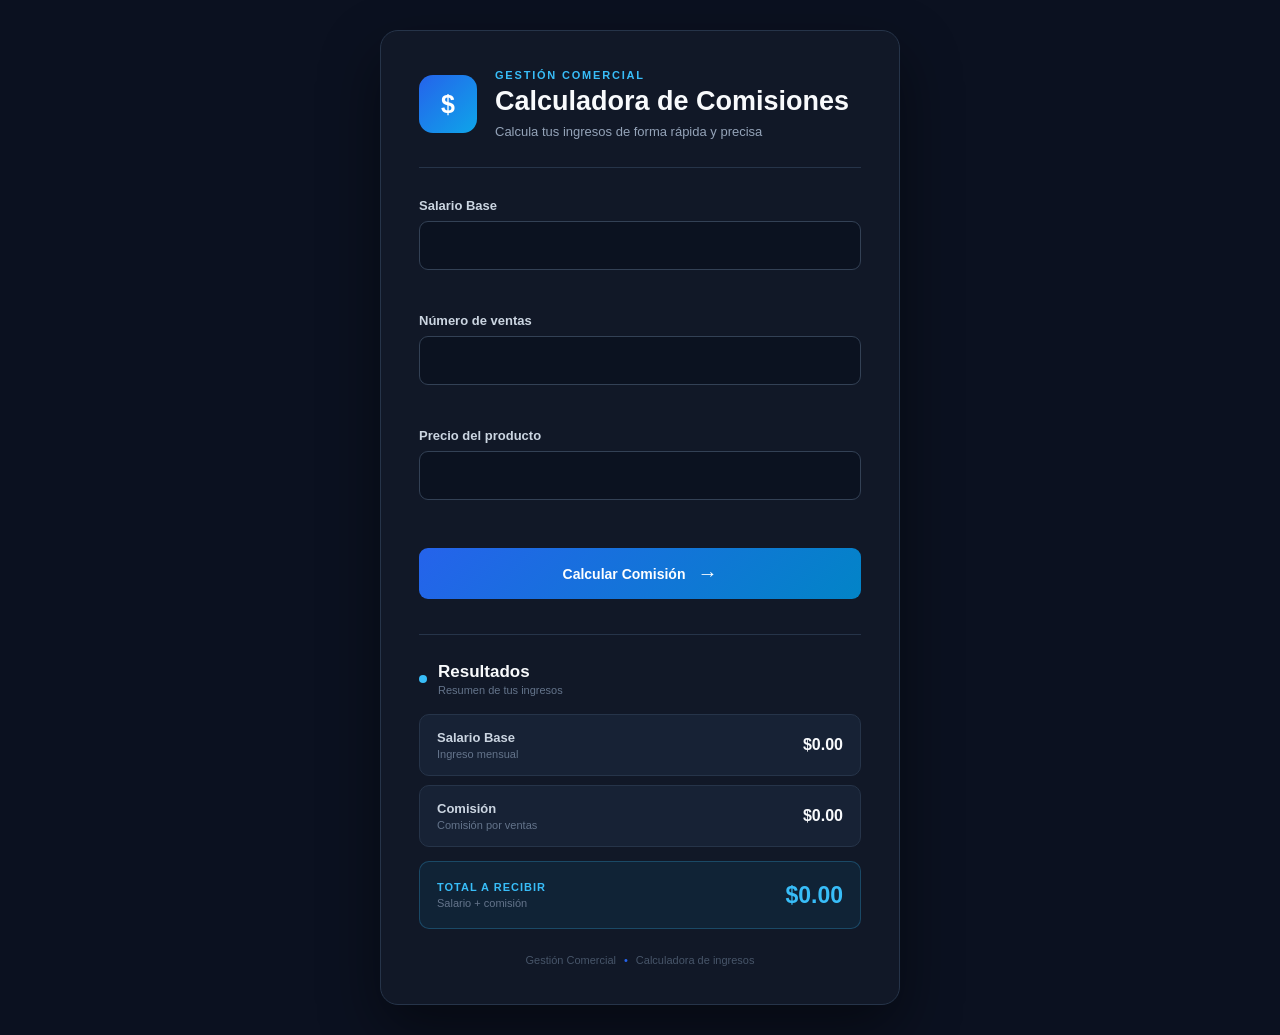
<file: index.html>
<!DOCTYPE html>
<html lang="es">
<head>
    <meta charset="UTF-8">
    <meta name="viewport" content="width=device-width, initial-scale=1.0">
    <title>Calculadora de Comisiones</title>
    <link rel="stylesheet" href="ventas.css">
    <script src="ventas.js"></script>
    <script src="utilitario.js"></script>
</head>
<body>

<main class="contenedor">
    <header class="encabezado">
    <div class="icono-calculadora"> $ </div>
    <div>
    <p class="empresa">GESTIÓN COMERCIAL</p>
    <h1>Calculadora de Comisiones</h1>
    <p class="subtitulo"> Calcula tus ingresos de forma rápida y precisa</p>
    </div>

    </header>
    <section class="formulario">
    <div class="campo"><label for="txtSueldoBase"> Salario Base </label>
    <input type="text" id="txtSueldoBase" onblur="validarSueldoBase()">
    <span id="errorSueldoBase" class="mensaje-error"></span>
    </div>
    
    <div class="campo">
    <label for="txtVentas"> Número de ventas</label>
    <input type="text" id="txtVentas" onblur="validarVentas()">
    <span id="errorVentas" class="mensaje-error"></span>
    </div>
    <div class="campo">
    <label for="txtPrecio"> Precio del producto </label>
    <input type="text" id="txtPrecio" onblur="validarPrecio()">
    <span id="errorPrecio" class="mensaje-error"> </span>
    </div>

    <button type="button" onclick="calcular()"> 
    <span>Calcular Comisión</span>
    <span class="flecha"> → </span>
    </button>
    </section>

    <section class="resultados">
    <div class="titulo-resultados">
    <div class="punto"></div>
    <div>
    <h2>Resultados</h2>
    <p> Resumen de tus ingresos </p>
    </div>
    </div>
     
    <div class="resultado-item">
    <div> 
    <p class="resultado-titulo"> Salario Base </p>
    <p class="resultado-descripcion"> Ingreso mensual</p>
    </div>
    <span id="spSueldoBase" class="valor"> $0.00 </span>
    </div>

    <div class="resultado-item">
    <div>
    <p class="resultado-titulo"> Comisión </p>
    <p class="resultado-descripcion"> Comisión por ventas </p>
    </div>
    <span id="spComision" class="valor"> $0.00 </span>
    </div>

    <div class="resultado-total">
    <div>
    <p class="total-label"> TOTAL A RECIBIR </p>
    <p class="total-descripcion"> Salario + comisión </p>
    </div>
    <span id="spTotal" class="valor-total"> $0.00 </span>
    </div>
    </section>

   <footer class="pie">
   <span>Gestión Comercial</span>
   <span class="separador">•</span>
   <span>Calculadora de ingresos</span>
   </footer>

   </main>

   </body>
   </html>
</file>
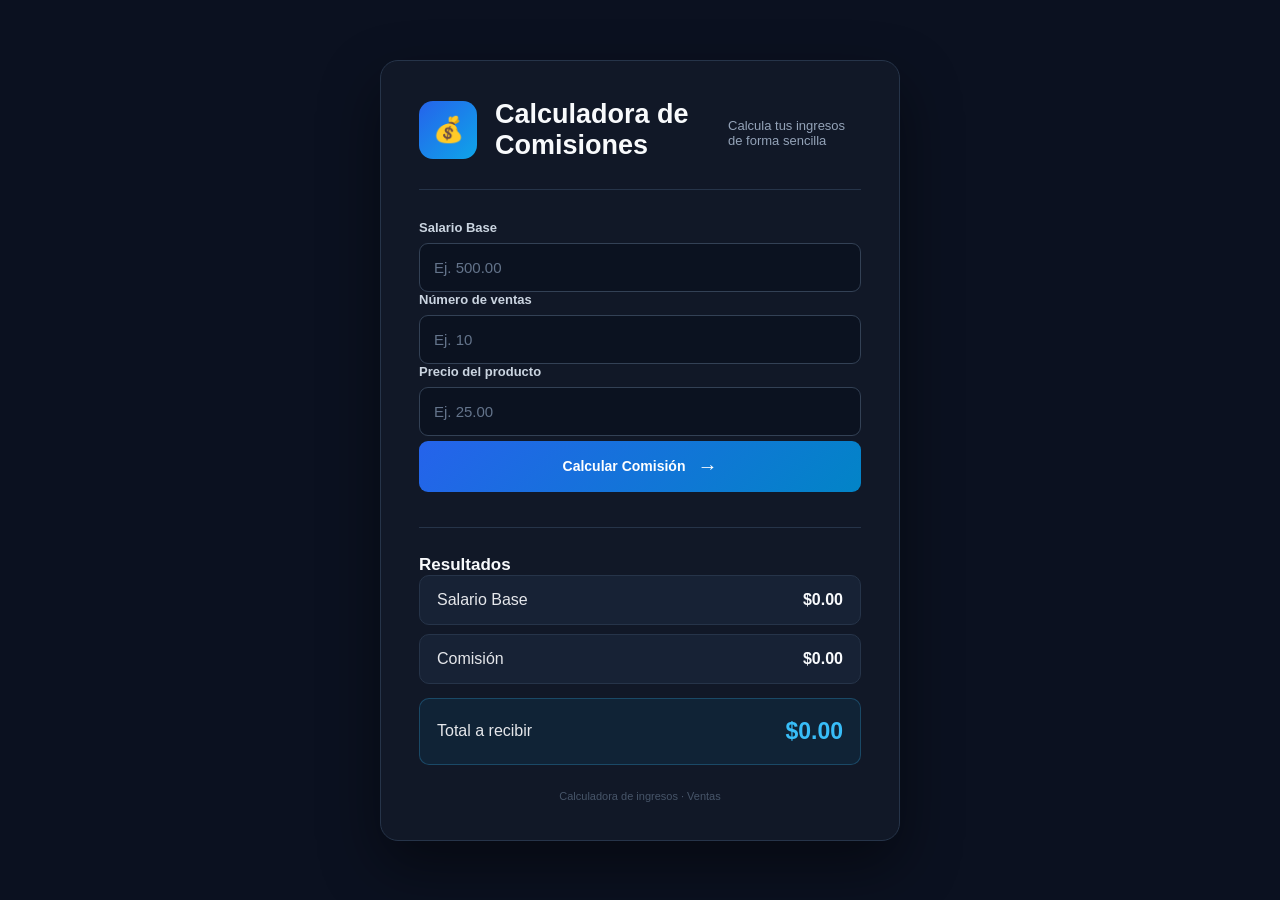
<file: ventas.html>
<!DOCTYPE html>
<html lang="es">
<head>
    <meta charset="UTF-8">
    <meta name="viewport" content="width=device-width, initial-scale=1.0">
    <title>Calculadora de Comisiones</title>
    <link rel="stylesheet" href="ventas.css">
    <script src="ventas.js"></script>
    <script src="utilitario.js"></script>
</head>
<body>

    <main class="contenedor">
        <header class="encabezado">
            <div class="icono-calculadora">💰</div>
            <h1>Calculadora de Comisiones</h1>
            <p class="subtitulo">Calcula tus ingresos de forma sencilla</p>
        </header>

        <section class="formulario">
            <label for="txtSueldoBase">Salario Base</label>
            <input type="text" id="txtSueldoBase" placeholder="Ej. 500.00" inputmode="decimal">

            <label for="txtVentas">Número de ventas</label>
            <input type="text" id="txtVentas" placeholder="Ej. 10" inputmode="numeric">

            <label for="txtPrecio">Precio del producto</label>
            <input type="text" id="txtPrecio" placeholder="Ej. 25.00" inputmode="decimal">

            <button type="button" onclick="calcular()">
                Calcular Comisión
                <span class="flecha">→</span>
            </button>
        </section>

        <section class="resultados">
            <h2><span class="punto"></span> Resultados</h2>

            <div class="resultado-item">
                <p>Salario Base</p>
                <span id="spSueldoBase" class="valor">$0.00</span>
            </div>

            <div class="resultado-item">
                <p>Comisión</p>
                <span id="spComision" class="valor">$0.00</span>
            </div>

            <div class="resultado-item resultado-total">
                <p>Total a recibir</p>
                <span id="spTotal" class="valor-total">$0.00</span>
            </div>
        </section>

        <footer class="pie">
            Calculadora de ingresos · Ventas
        </footer>
    </main>

</body>
</html>
</file>
<file: ventas.css>
* {
    box-sizing: border-box;
    margin: 0;
    padding: 0;
}

html {
  min-height: 100%;
}

body {
       min-height: 100vh;
    display: flex;
    justify-content: center;
    align-items: center;
    padding: 30px 20px;
    font-family: "Segoe UI", Arial, sans-serif;
    color: #e5e7eb;
    background: #0b1120;
}

.contenedor {
      width: 100%;
    max-width: 520px;
    padding: 38px;
    background: #111827;
    border: 1px solid #263449;
    border-radius: 18px;
    box-shadow: 0 25px 60px rgba(0, 0, 0, 0.45);
}
.encabezado {
    display: flex;
    align-items: center;
    gap: 18px;
    padding-bottom: 28px;
    margin-bottom: 30px;
    border-bottom: 1px solid #263449;
}

.icono-calculadora {
    width: 58px;
    height: 58px;
    flex-shrink: 0;
    display: flex;
    justify-content: center;
    align-items: center;
    border-radius: 14px;
    background: linear-gradient(135deg, #2563eb, #0ea5e9);
    color: white;
    font-size: 25px;
    font-weight: 800;
}

.empresa {
    margin-bottom: 5px;
    color: #38bdf8;
    font-size: 11px;
    font-weight: 700;
    letter-spacing: 1.8px;
}

h1 {
    color: #f8fafc;
    font-size: 27px;
    font-weight: 700;
}

.subtitulo {
    margin-top: 7px;
    color: #94a3b8;
    font-size: 13px;
}
  .formulario {
    display: flex;
    flex-direction: column;
}

.campo {
    display: flex;
    flex-direction: column;
    margin-bottom: 19px;
}

label {
    margin-bottom: 8px;
    color: #cbd5e1;
    font-size: 13px;
font-weight: 600;
}

input {
    width: 100%;
    height: 49px;
    padding: 12px 14px;
    border: 1px solid #334155;
    border-radius: 9px;
    outline: none;
    background: #0b1220;
color: #f8fafc;
    font-family: inherit;
    font-size: 15px;
}

input::placeholder {
    color: #64748b;
}

input:focus {
    border-color: #38bdf8;
    box-shadow: 0 0 0 3px rgba(56, 189, 248, 0.12);
}

.mensaje-error {
    min-height: 18px;
    margin-top: 6px;
    color: #ef4444;
    font-size: 12px;
    font-style: italic;
}

button {
    width: 100%;
    height: 51px;
    display: flex;
    justify-content: center;
    align-items: center;
    gap: 12px;
    margin-top: 5px;
    border: none;
    border-radius: 9px;
    background: linear-gradient(135deg, #2563eb, #0284c7);
color: white;
    font-family: inherit;
    font-size: 14px;
    font-weight: 700;
  cursor: pointer;
}

button:hover {
    filter: brightness(1.1);
}

.flecha {
    font-size: 20px;


}
.resultados {
    margin-top: 35px;
    padding-top: 27px;
    border-top: 1px solid #263449;
}

.titulo-resultados {
    display: flex;
    align-items: center;
    gap: 11px;
 margin-bottom: 18px;
}

.punto {
    width: 8px;
    height: 8px;
    border-radius: 50%;
    background: #38bdf8;
}

h2 {
    color: #f8fafc;
    font-size: 17px;
}

.titulo-resultados p {
    margin-top: 2px;
    color: #64748b;
    font-size: 11px;
}

.resultado-item {
    display: flex;
    justify-content: space-between;
    align-items: center;
    gap: 15px;
    padding: 15px 17px;
    margin-bottom: 9px;
    background: #172235;
    border: 1px solid #263449;
    border-radius: 10px;
}

.resultado-titulo {
    color: #cbd5e1;
    font-size: 13px;
    font-weight: 600;
}

.resultado-descripcion {
    margin-top: 3px;
    color: #64748b;
    font-size: 11px;
}

.valor {
    color: #f8fafc;
    font-size: 16px;
font-weight: 700;
}

.resultado-total {
    display: flex;
    justify-content: space-between;
    align-items: center;
    gap: 15px;
    padding: 19px 17px;
    margin-top: 14px;
    border: 1px solid rgba(56, 189, 248, 0.25);
    border-radius: 10px;
    background: rgba(14, 165, 233, 0.08);
}

.total-label {
    color: #38bdf8;
    font-size: 11px;
    font-weight: 800;
    letter-spacing: 1px;
}

.total-descripcion {
    margin-top: 4px;
    color: #64748b;
    font-size: 11px;
}

.valor-total {
    color: #38bdf8;
    font-size: 23px;
  font-weight: 800;
}


.pie {
    display: flex;
    justify-content: center;
    align-items: center;
    gap: 8px;
    margin-top: 25px;
    color: #475569;
    font-size: 11px;
}

.separador {
    color: #2563eb;
}

@media (max-width: 600px) {
    body {
        padding: 20px 14px;
        align-items: flex-start;
    }

    .contenedor {
        margin-top: 10px;
        padding: 28px 22px;
    }

    h1 {
        font-size: 23px;
    }
}

@media (max-width: 430px) {
    .contenedor {
        padding: 24px 18px;
    }

    .encabezado {
        align-items: flex-start;
        gap: 13px;
    }

    .icono-calculadora {
        width: 50px;
        height: 50px;
        font-size: 21px;
    }

    h1 {
        font-size: 21px;
    }

    .subtitulo {
        font-size: 11px;
    }

    .resultado-total {
        align-items: flex-start;
        flex-direction: column;
}
        .valor-total {
        font-size: 21px;
    }
}
</file>
